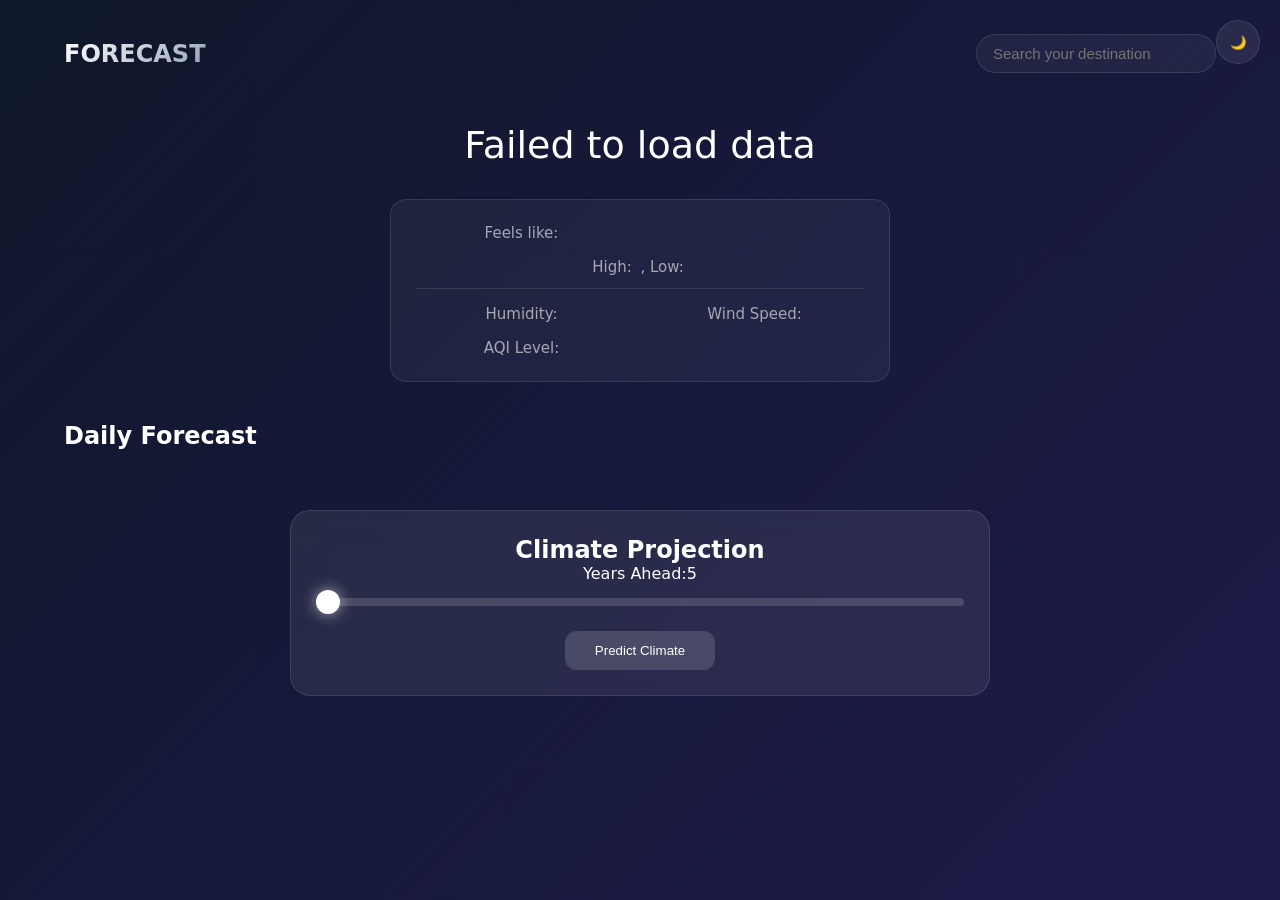
<file: index.html>
<!DOCTYPE html>
<html lang="en">
<head>
    <meta charset="UTF-8">
    <meta name="viewport" content="width=device-width, initial-scale=1.0">
    <title>Weather Analyzer</title>
    <link rel="stylesheet" href="weather.css">
</head>
<body>
    <button id="theme-toggle" class="theme-toggle">🌙</button>
    <canvas id="weather-canvas"></canvas>
    <header>
        <div class="symbol">
            Forecast
        </div>
        <div class="search-container">
            <input type="text" id="search-city" placeholder="Search your destination">
        </div>
    </header>
    <main class="main-weather">
        <div id="loading" style="display:none; text-align:center; margin-bottom:20px;">Loading weather data...</div>
        <h1 class="location" id="current-location"></h1>
        <div class="temperature" id="current-temperature"></div>
        <div class="description" id="current-description"></div>
        <div class="metric-grid" id="metric-container"></div>
        <div class="weather-details">
            <p>Feels like: <span id="feels-like"></span></p>
            <p>High: <span id="high-temp"></span>, Low: <span id="low-temp"></span></p>
            <p>Humidity: <span id="humidity"></span></p>
            <p>Wind Speed: <span id="wind-speed"></span></p>
            <p>AQI Level: <span id="aqi-level"></span></p>
            <img id="current-weather-icon">
        </div>
    </main>
    <section class="forecast-select">
        <h2 class="forecast-type">Daily Forecast</h2>
        <div class="forecast-grid" id="forecast-container"></div>
    </section>
    <div class="climate-section">
    <h2>Climate Projection</h2>
    <p class="projection-label">Years Ahead:<span id="year-value">5</span></p>
    <input type="range" id="year-slider" min="5" max="50" step="5" value="5">
    <button id="predict-btn">Predict Climate</button>
    <div id="climate-result"></div>
</div>
    <script src="weather-animations.js"></script>
    <script src="weather.js"></script>
</body>
</html>
</file>
<file: weather.css>
:root {
    --bg-gradient-start: #0f172a;
    --bg-gradient-end: #1e1b4b;
    --card-backdrop: rgba(255, 255, 255, 0.05);
    --card-backdrop-hover: rgba(255, 255, 255, 0.09);
    --card-border: rgba(255, 255, 255, 0.1);
}

* { margin: 0; padding: 0; box-sizing: border-box; }

body {
    font-family: system-ui, -apple-system, BlinkMacSystemFont, 'Segoe UI', Roboto, sans-serif;
    color: #ffffff;
    min-height: 100vh;
    padding: 24px;
    max-width: 1200px;
    margin: 0 auto;
    background: linear-gradient(135deg, var(--bg-gradient-start), var(--bg-gradient-end));
    background-attachment: fixed;
    transition: background 0.6s ease-in-out;
}

header { display: flex; justify-content: space-between; align-items: center; padding: 10px 0; margin-bottom: 40px; }

.symbol { font-size: 24px; font-weight: 700; text-transform: uppercase; background: linear-gradient(135deg, #ffffff 0%, #94a3b8 100%); -webkit-background-clip: text; -webkit-text-fill-color: transparent; }

.search-container input { width: 240px; padding: 10px 16px; font-size: 15px; color: #ffffff; background: var(--card-backdrop); border: 1px solid var(--card-border); border-radius: 24px; outline: none; transition: all 0.3s cubic-bezier(0.4, 0, 0.2, 1); }
.search-container input:focus { width: 280px; background: rgba(255, 255, 255, 0.12); border-color: rgba(255, 255, 255, 0.3); }

.main-weather { text-align: center; margin-bottom: 40px; }
.location { font-size: 38px; font-weight: 300; margin-bottom: 8px; }
.temperature { font-size: 82px; font-weight: 200; line-height: 1; margin-bottom: 12px; }
.description { font-size: 18px; font-weight: 500; color: #94a3b8; text-transform: capitalize; margin-bottom: 32px; }

.weather-details { background: var(--card-backdrop); border: 1px solid var(--card-border); border-radius: 16px; padding: 24px; max-width: 500px; margin: 0 auto; display: grid; grid-template-columns: repeat(2, 1fr); gap: 16px; }
.weather-details p { font-size: 15px; color: rgba(255, 255, 255, 0.6); }
.weather-details span { font-weight: 600; color: #ffffff; margin-left: 4px; }
.weather-details p:nth-child(2) { grid-column: span 2; border-bottom: 1px solid var(--card-border); padding-bottom: 12px; }

.forecast-grid, #forecast-container { display: flex; gap: 15px; justify-content: center; flex-wrap: wrap; margin-top: 20px; }

.forecast-card { 
    width: 120px; padding: 15px; border-radius: 16px; text-align: center; 
    background: var(--card-backdrop); border: 1px solid var(--card-border); 
    display: flex; flex-direction: column; align-items: center; gap: 8px;
    transition: all 0.3s ease;
}
.forecast-card:hover { transform: translateY(-4px); background: var(--card-backdrop-hover); border-color: rgba(255, 255, 255, 0.2); box-shadow: 0 10px 25px rgba(0, 0, 0, 0.2); }
.forecast-card img { width: 60px; height: 60px; }

.climate-section { margin: 40px auto; max-width: 700px; padding: 25px; border-radius: 20px; background: rgba(255,255,255,0.08); border: 1px solid var(--card-border); backdrop-filter: blur(15px); text-align: center; }
#year-slider { width: 100%; margin: 15px 0 25px; appearance: none; height: 8px; border-radius: 10px; background: rgba(255,255,255,0.15); }
#year-slider::-webkit-slider-thumb { appearance: none; width: 24px; height: 24px; border-radius: 50%; background: white; cursor: pointer; box-shadow: 0 0 15px rgba(255,255,255,0.6); }
#predict-btn { padding: 12px 30px; border: none; border-radius: 12px; background: rgba(255,255,255,0.15); color: white; cursor: pointer; transition: 0.3s; }
#predict-btn:hover { transform: translateY(-2px); background: rgba(255,255,255,0.25); }

.theme-toggle { position: fixed; top: 20px; right: 20px; width: 44px; height: 44px; border-radius: 50%; background: rgba(255,255,255,0.08); border: 1px solid var(--card-border); backdrop-filter: blur(12px); color: white; cursor: pointer; transition: 0.25s; }

body.light { 
    background: linear-gradient(135deg, #f8fafc, #dbeafe); 
    color: #111827 !important; 
}

body.light .weather-details, 
body.light .forecast-card, 
body.light .climate-section, 
body.light .search-container input { 
    background: rgba(255, 255, 255, 0.85); 
    color: #111827; 
    border: 1px solid rgba(0, 0, 0, 0.08); 
}

body.light .description, 
body.light .weather-details p,
body.light .forecast-card .day-name,
body.light .forecast-card .weather-summary,
body.light .forecast-card .low-temp { 
    color: #4b5563; 
}

body.light .weather-details span,
body.light .forecast-card .high-temp,
body.light .location,
body.light .temperature {
    color: #111827;
}

body.light #predict-btn { 
    background: rgba(37, 99, 235, 0.15); 
    color: #111827; 
    border: 1px solid rgba(37, 99, 235, 0.25);
}

body.light #year-slider { 
    background: rgba(0, 0, 0, 0.15); 
}

body.light #year-slider::-webkit-slider-thumb { 
    background: #2563eb; 
}

body.light .search-container input::placeholder {
    color: #6b7280;
}

@media (max-width: 640px) {
    header { flex-direction: column; gap: 16px; }
    .search-container input { width: 100%; }
    .weather-details { grid-template-columns: 1fr; }
    .temperature { font-size: 64px; }
}
body {
    font-family: system-ui, -apple-system, BlinkMacSystemFont, 'Segoe UI', Roboto, sans-serif;
    color: #ffffff;
    min-height: 100vh;
    padding: 24px;
    max-width: 1200px;
    margin: 0 auto;
    background: linear-gradient(135deg, var(--bg-gradient-start), var(--bg-gradient-end));
    background-attachment: fixed;
    transition: background 0.6s ease-in-out;
    overflow-x: hidden; /* 🛡️ Prevents clouds/mist from creating horizontal scrolling */
}

#weather-canvas {
    position: fixed;
    top: 0;
    left: 0;
    width: 100%;
    height: 100%;
    z-index: -1; /* 📜 Forces the animations strictly behind your text elements */
    pointer-events: none; /* 🖱️ Allows users to click buttons right through the canvas */
}
</file>
